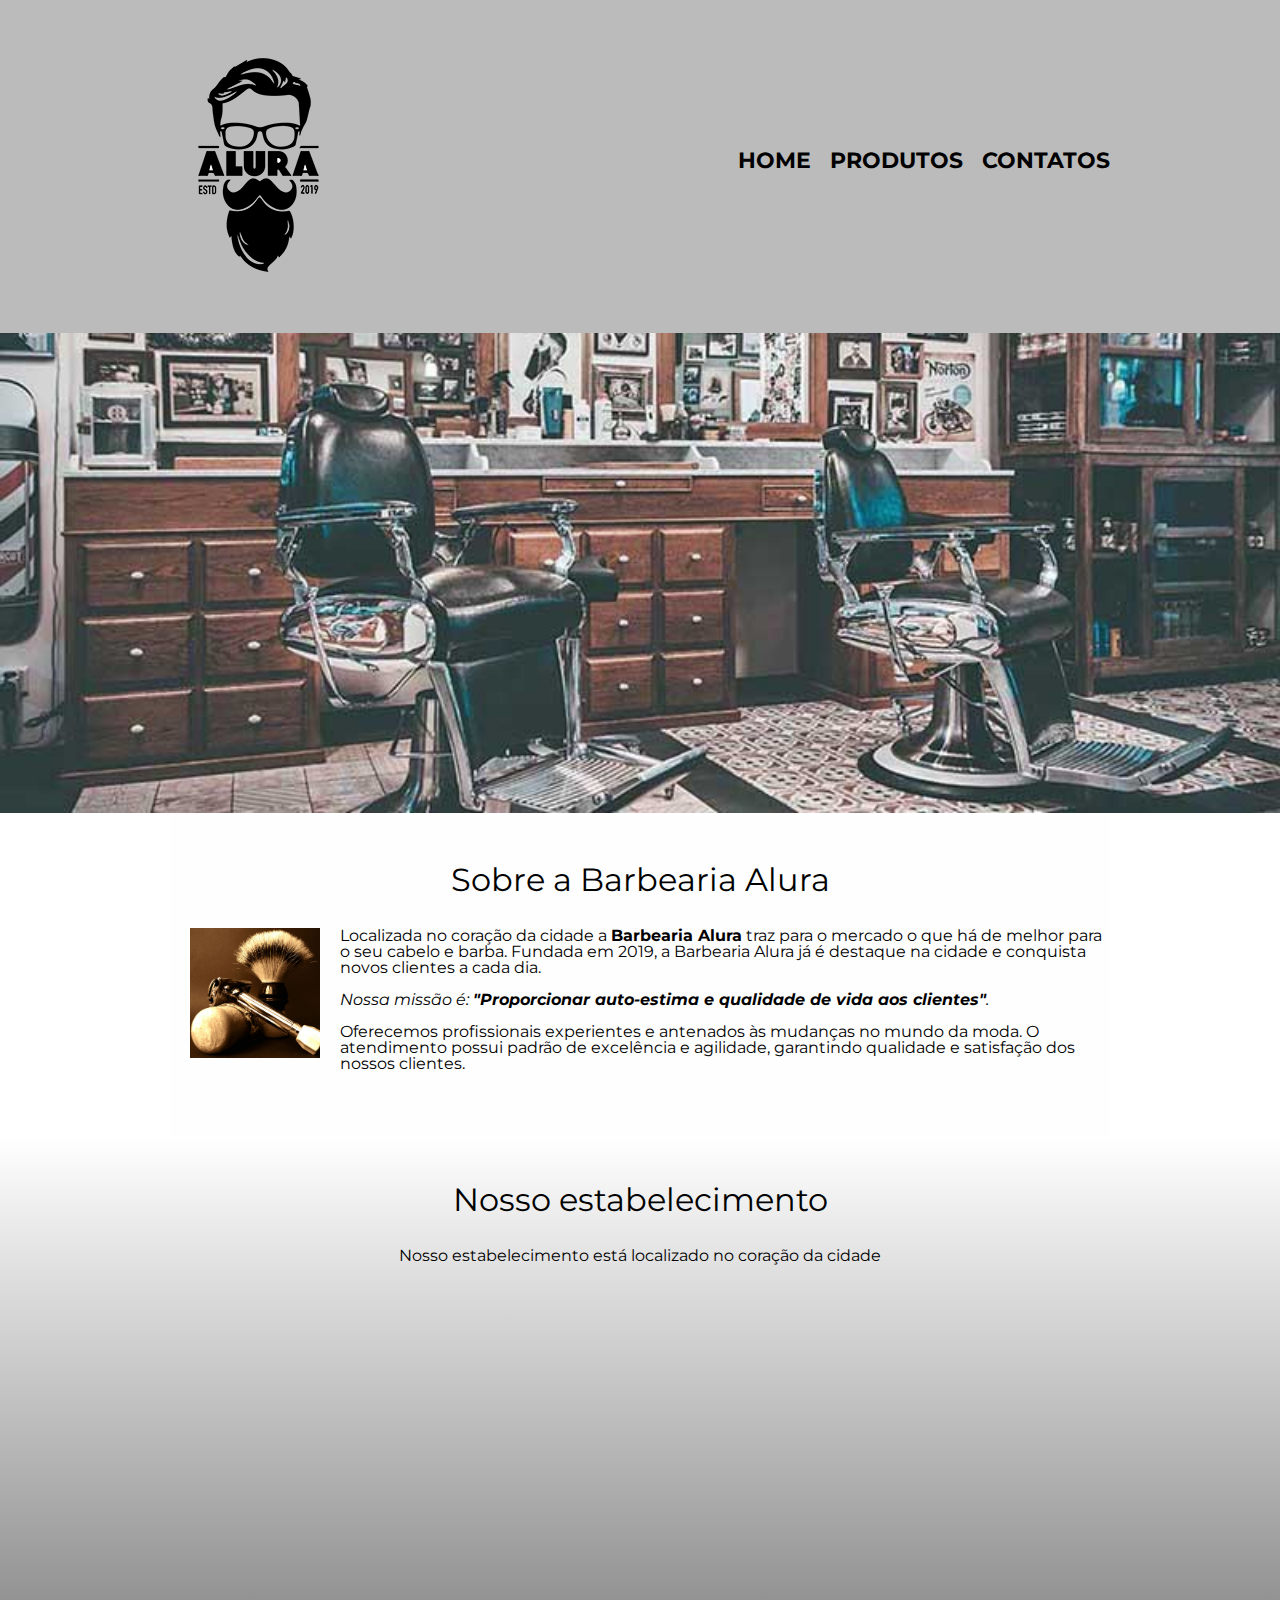
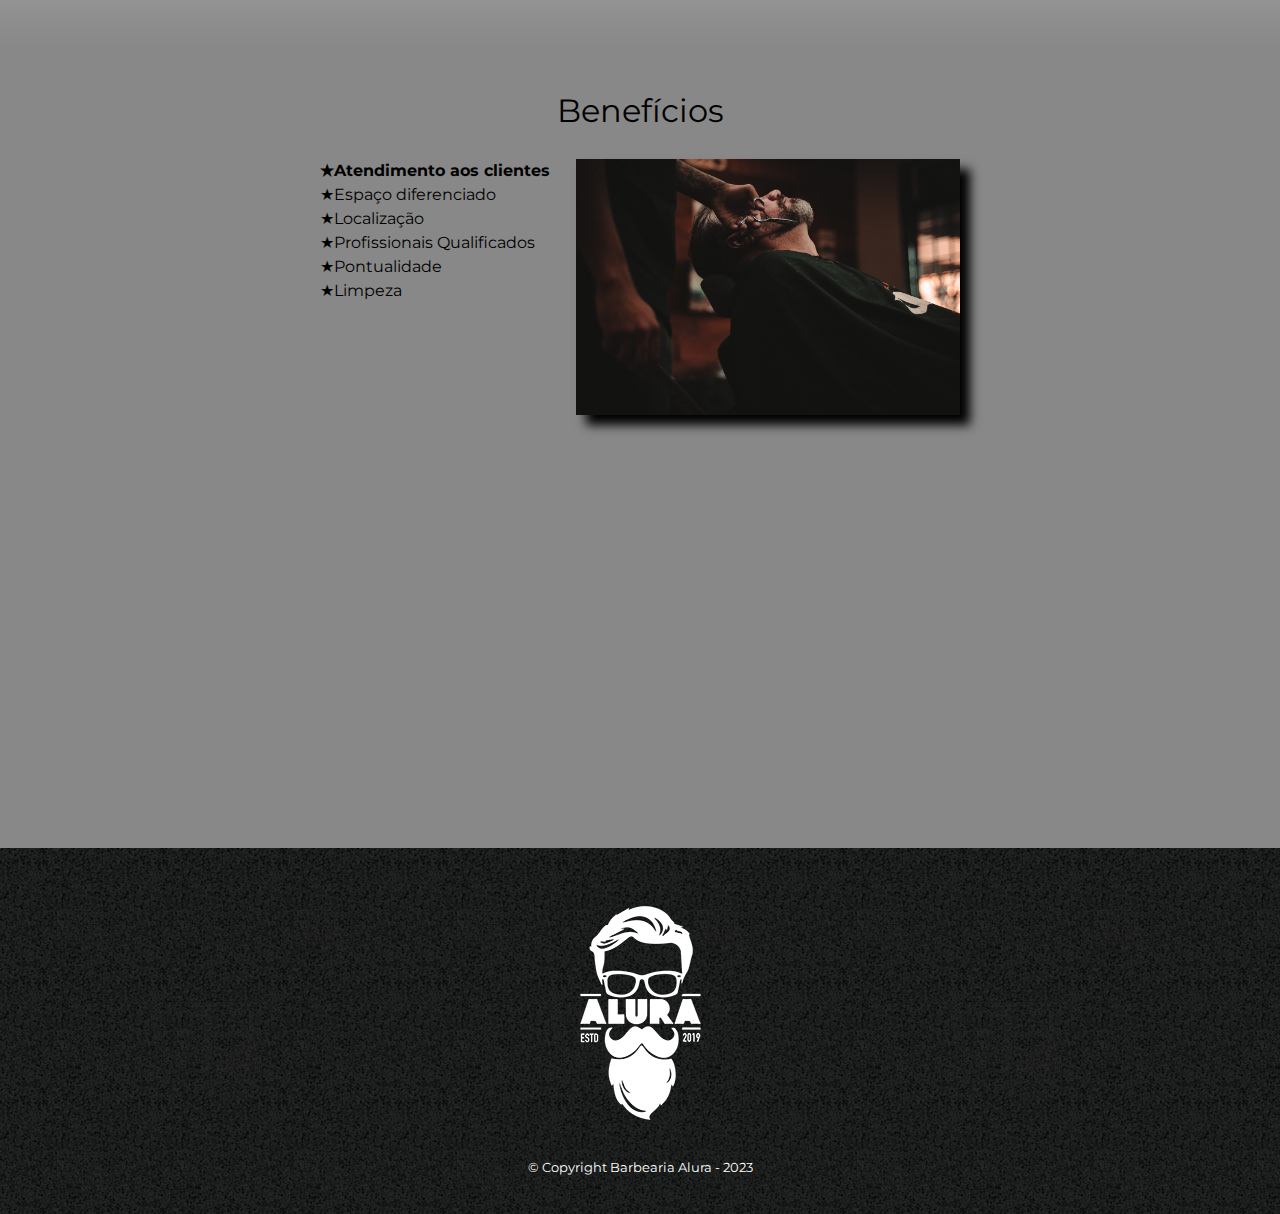
<file: index.html>
<!DOCTYPE html>
<html lang="pt-br">

<head>
	<meta charset="UTF-8">
	<meta name="viewport" content="width=device-width">
	<title>Barbearia Alura</title>
	<meta http-equiv="X-UA-Compatible" content="IE=edge">
	

	<link rel="stylesheet" href="reset.css">
	<link rel="stylesheet" href="style.css">
	<link href="https://fonts.googleapis.com/css2?family=Montserrat&display=swap" rel="stylesheet">
	



</head>

<body>

	<header>
		<header>
			<div class="caixa">
				<h1><img src="logo.png" alt="Logo da Barbearia Alura"></h1>
				<nav>
					<ul>
						<li><a href="index.html">Home</a></li>
						<li><a href="produtos.html">Produtos</a></li>
						<li><a href="contato.html">Contatos</a></li>
					</ul>
				</nav>
			</div>
		</header>
	</header>

	<img class="banner" src="banner.jpg">

	<main>
		<section class="principal">
			<h2 class="titulo-principal">Sobre a Barbearia Alura</h2>

			<img class="utensilios" src="utensilios.jpg" alt="Utensilios de um barbeiro">

			<p>Localizada no coração da cidade a <strong>Barbearia Alura</strong> traz para o mercado o que há de melhor
				para o seu cabelo e barba. Fundada em 2019, a Barbearia Alura já é destaque na cidade e conquista novos
				clientes a cada dia.</p>

			<p id="missao"><em>Nossa missão é: <strong>"Proporcionar auto-estima e qualidade de vida aos
						clientes"</strong>.</em>
			</p>

			<p>Oferecemos profissionais experientes e antenados às mudanças no mundo da moda. O atendimento possui
				padrão de
				excelência e agilidade, garantindo qualidade e satisfação dos nossos clientes.</p>
		</section>

		<section class="mapa">
			<h3 class="titulo-principal">Nosso estabelecimento</h3>
			<p>Nosso estabelecimento está localizado no coração da cidade</p>
			<div class="mapa-conteudo">
				<iframe
					src="https://www.google.com/maps/embed?pb=!1m18!1m12!1m3!1d3656.449977466565!2d-46.63452058586709!3d-23.588189868466763!2m3!1f0!2f0!3f0!3m2!1i1024!2i768!4f13.1!3m3!1m2!1s0x94ce5a2b2ed7f3a1%3A0xab35da2f5ca62674!2sAlura%20-%20Escola%20Online%20de%20Tecnologia!5e0!3m2!1spt-BR!2sbr!4v1674242519630!5m2!1spt-BR!2sbr"
					width="100%" height="300" style="border:0;" allowfullscreen="" loading="lazy"
					referrerpolicy="no-referrer-when-downgrade">
				</iframe>
			</div>
		</section>

		<section class="beneficios">
			<h3 class="titulo-principal">Benefícios</h3>
			<div class="conteudo-beneficios">
				<ul class="lista-beneficios">
					<li class="itens">Atendimento aos clientes</li>
					<li class="itens">Espaço diferenciado </li>
					<li class="itens">Localização </li>
					<li class="itens">Profissionais Qualificados </li>
					<li class="itens">Pontualidade </li>
					<li class="itens">Limpeza </li>
				</ul><img class="imagembeneficios" src="beneficios.jpg">
			</div>

			<div class="video">
				<iframe width="100%" height="315" src="https://www.youtube.com/embed/wcVVXUV0YUY" title="YouTube video player"
				frameborder="0"
				allow="accelerometer; autoplay; clipboard-write; encrypted-media; gyroscope; picture-in-picture; web-share"
				allowfullscreen></iframe>
			</div>
		</section>
	</main>

			<footer>
				<img src="logo-branco.png" alt="Logo da Barbearia Alura">
				<p class="copyright">&copy; Copyright Barbearia Alura - 2023</p>
			</footer>

</body>


</html>
</file>
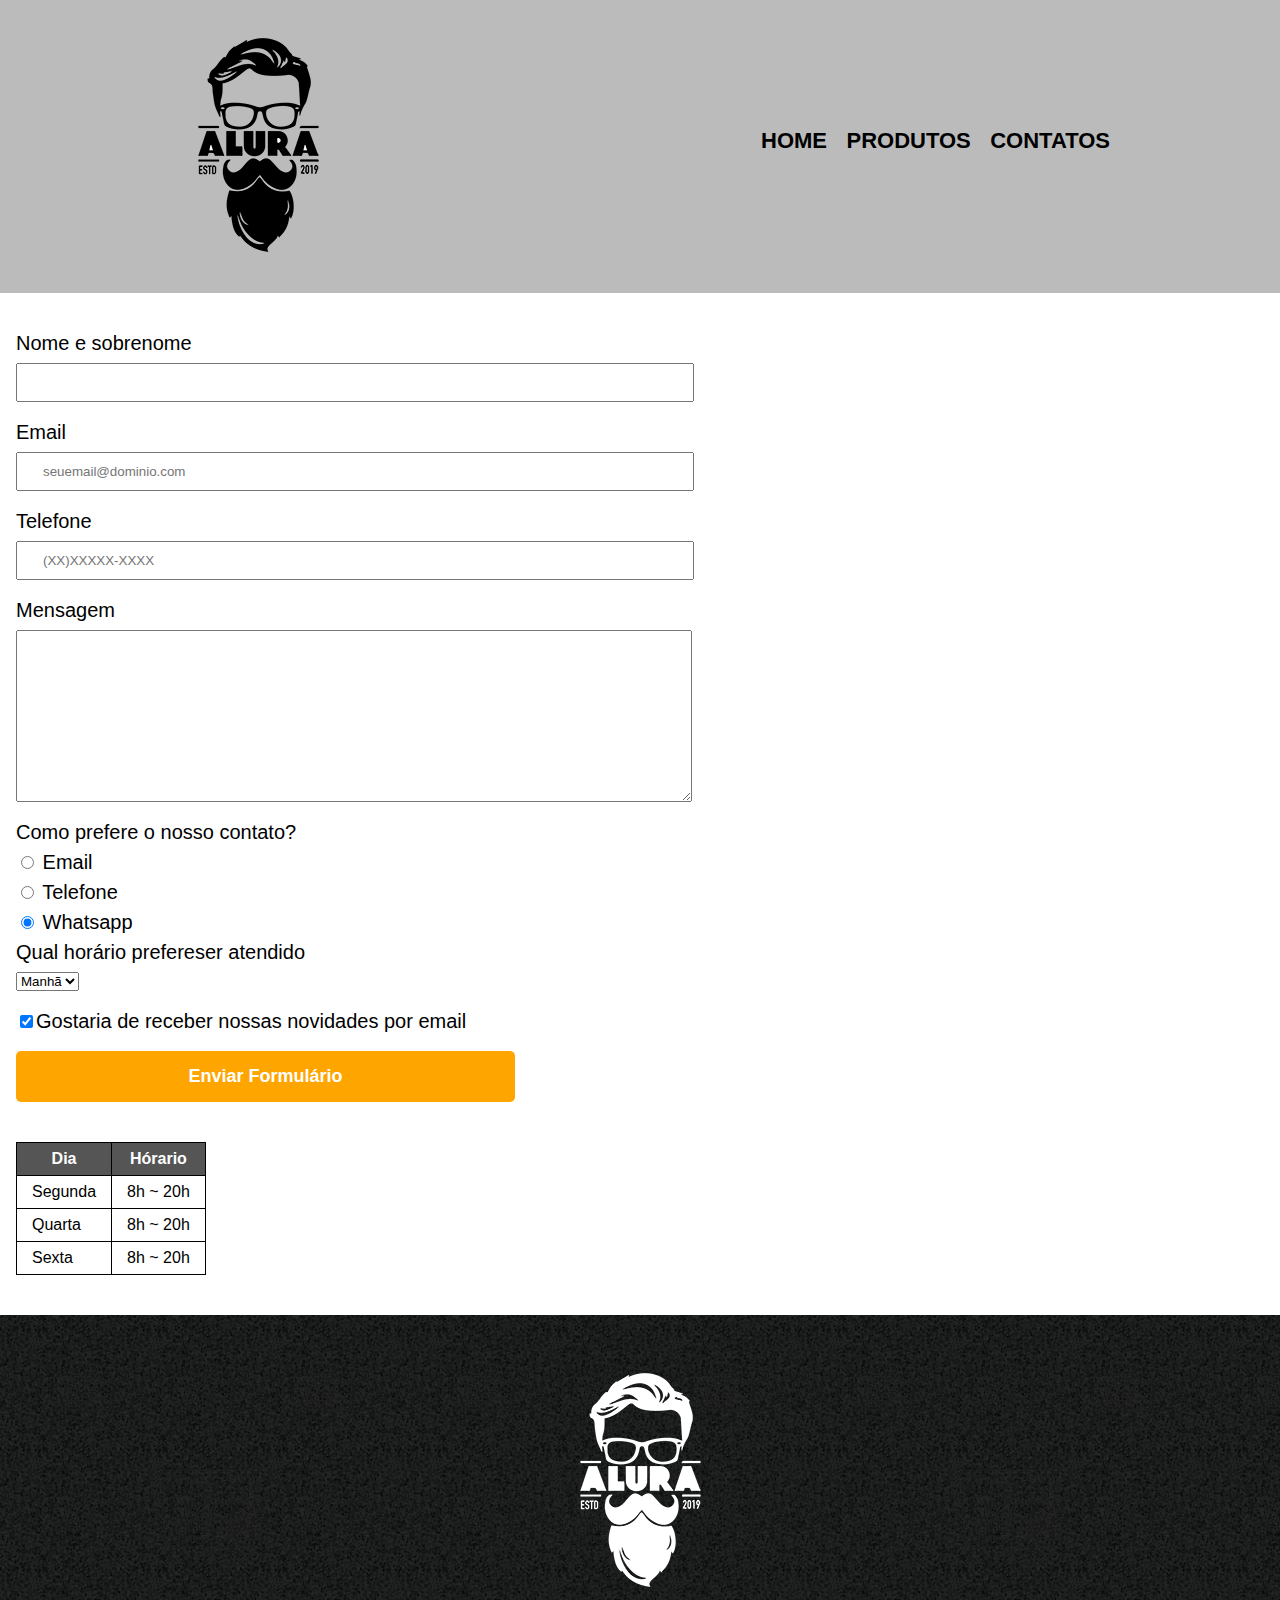
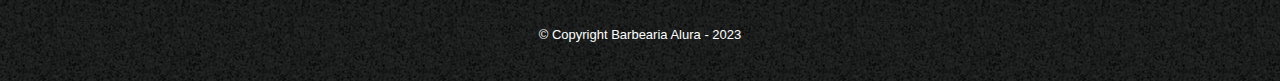
<file: contato.html>
<!DOCTYPE html>

<html lang="pt-br">
    <head>
        <meta charset ="UTF-8">
        <title>Contato - Barbearia Alura</title>
        <meta http-equiv="X-UA-Compatible" content="IE=edge">
        <meta name="viewport" content="width=device-width, initial-scale=1.0">
        <link rel="stylesheet" href="reset.css">
        <link rel="stylesheet" href="style.css">
        


    </head>

    

    <body>
        <header>
            <div class="caixa">
                <h1><img src="logo.png" alt="Logo da Barbearia Alura"></h1>
                <nav>
                    <ul >
                        <li><a href="index.html">Home</a></li>
                        <li><a href="produtos.html">Produtos</a></li>
                        <li><a href="contato.html">Contatos</a></li>
                    </ul>
                </nav>    
            </div>    
        </header>

        <main>
            <section class="formulario">
                <form>
                    <label for="nomesobrenome">Nome e sobrenome</label>
                    <input type="text" id="nomesobrenome" class="input-padrao">

                    <label for="email">Email</label>
                    <input type="email" id="email" class="input-padrao" required  placeholder="seuemail@dominio.com">

                    <label for="telefone">Telefone</label>
                    <input type="tel" id="telefone" class="input-padrao" required  placeholder="(XX)XXXXX-XXXX">

                    <label for="mensagem">Mensagem</label>
                    <textarea cols="60" rows="10" id="mensagem" class="input-padrao"></textarea required>
                    
                    <fieldset>
                        <legend>Como prefere o nosso contato?</legend>
                        <label for="radio-email"><input type="radio" name="contato" value="email" id="radio-email"> Email</label>

                        <label for="radio-telefone"><input type="radio" name="contato" value="telefone" id="radio-telefone"> Telefone</label>

                        <label for="radio-whatsapp"><input type="radio" name="contato" value="whatsapp" id="radio-whatsapp" checked> Whatsapp</label>
                        
                    </fieldset>    
                    
                    <fieldset>
                        <legend>Qual horário prefereser atendido</legend>
                        <select>
                            <option>Manhã</option>
                            <option>Tarde</option>
                            <option>Noite</option>
                        </select>
                    </fieldset>
                    <label class="checkbox"><input type="checkbox" checked>Gostaria de receber nossas novidades por email</label>


                    <input type="submit" value="Enviar Formulário" class="enviar">
                </form>
            </section>
            
            <section class="horario-funcionamento">
                <table>
                    <thead>
                        <tr>
                            <th>Dia</th> 
                            <th>Hórario</th>
                        </tr>
                    <thead>
                        
                    <tbody>     
                            <tr>
                                <td>Segunda</td>
                                <td>8h ~ 20h</td>
                            </tr>

                            <tr>
                                <td>Quarta</td>
                                <td>8h ~ 20h</td>
                            </tr>

                            <tr>
                                <td>Sexta</td>
                                <td>8h ~ 20h</td>
                            </tr>

                            
                    </tbody>
                </table>
            </section>
        </main>

        <footer>
            <img src="logo-branco.png" alt="Logo da Barbearia Alura">
            <p class="copyright">&copy; Copyright Barbearia Alura - 2023</p>
        </footer>
        
    </body>

    
</html>
</file>
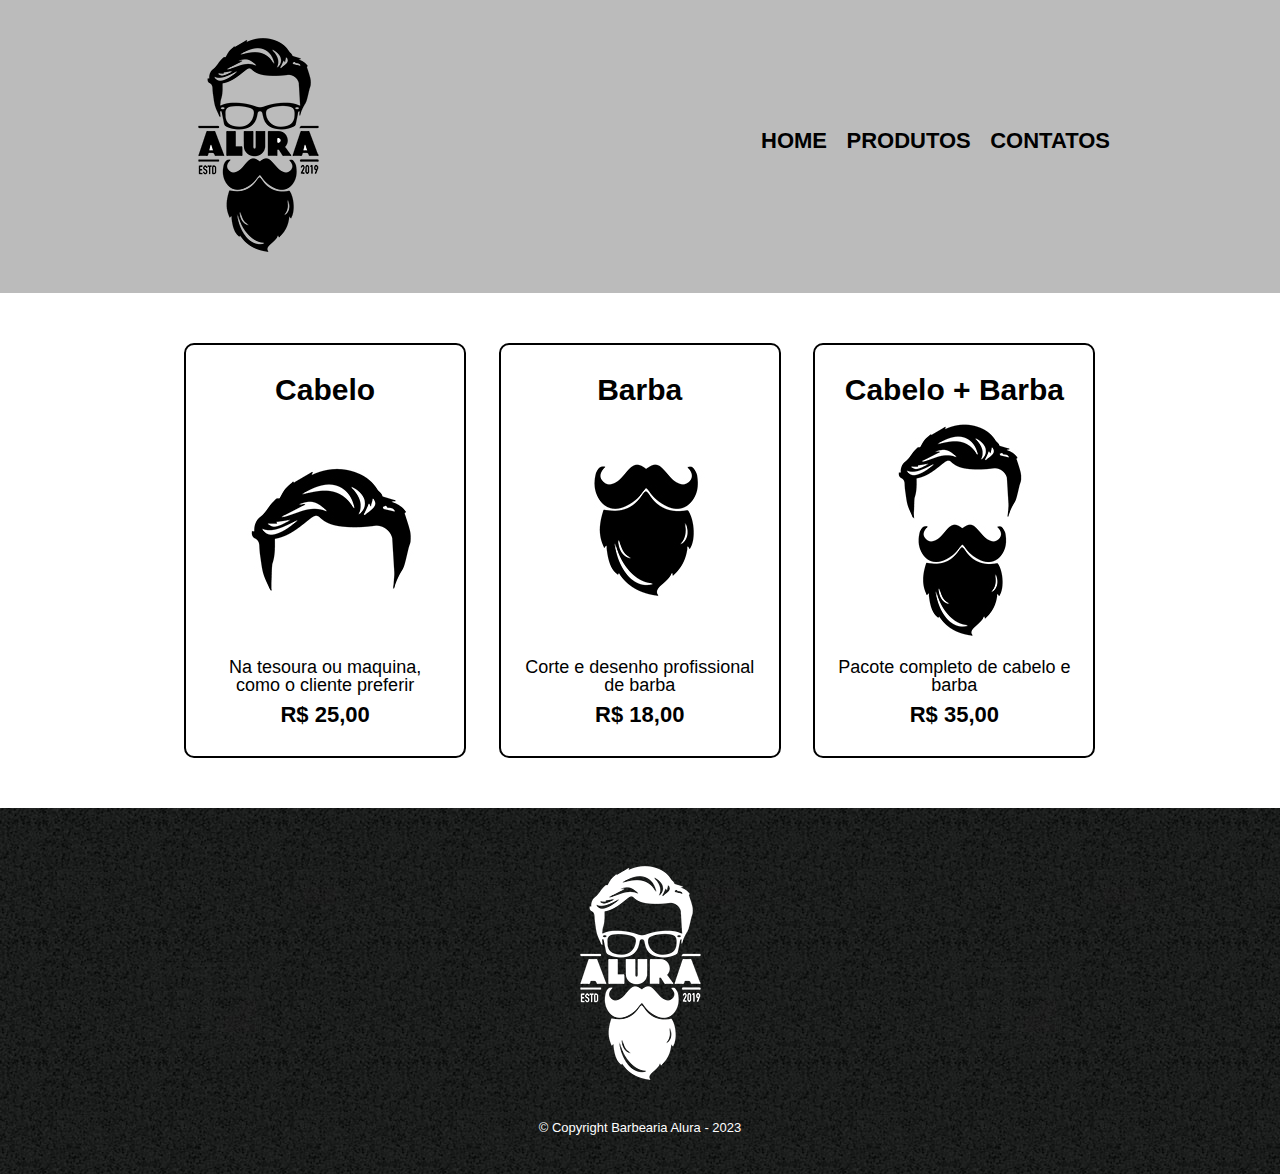
<file: produtos.html>
<!DOCTYPE html>

<html lang="pt-br">
    <head>
        <meta charset ="UTF-8">
        <title>Produtos - Barbearia Alura</title>
        <meta http-equiv="X-UA-Compatible" content="IE=edge">
        <meta name="viewport" content="width=device-width, initial-scale=1.0">
        <link rel="stylesheet" href="reset.css">
        <link rel="stylesheet" href="style.css">
        


    </head>

    

    <body>
        <header>
            <div class="caixa">
                <h1><img src="logo.png " alt="Logo da Barbearia Alura"></h1>
                <nav>
                    <ul >
                        <li><a href="index.html">Home</a></li>
                        <li><a href="produtos.html">Produtos</a></li>
                        <li><a href="contato.html">Contatos</a></li>
                    </ul>
                </nav>    
            </div>    
        </header>

        <main>

            <section class="produtos-section">
                <ul class="produtos">
                    <li>
                        <h2>Cabelo</h2>
                        <img src="cabelo.jpg">
                        <p class="produto-descricao">Na tesoura ou maquina, como o cliente preferir </p>
                        <p class="produto-preco">R$ 25,00</p>
                    </li>
                    <li>
                        <h2>Barba</h2>
                        <img src="barba.jpg">
                        <p class="produto-descricao">Corte e desenho profissional de barba</p>
                        <p class="produto-preco">R$ 18,00</p>
                    </li>
                    <li>
                        <h2>Cabelo + Barba</h2>
                        <img src="cabelo+barba.jpg">
                        <p class="produto-descricao">Pacote completo de cabelo e barba</p>
                        <p class="produto-preco">R$ 35,00</p>
                    </li>
                </ul>
            </section>
        </main>

        <footer>
            <img src="logo-branco.png" alt="Logo da Barbearia Alura">
            <p class="copyright">&copy; Copyright Barbearia Alura - 2023</p>
        </footer>

    </body>
</html>
</file>
<file: style.css>
body{
    font-family: 'Montserrat', sans-serif;
}

header {
    background-color: #bbbbbb;
    padding: 20px 0;
}

.caixa {
    position: relative;
    width: 940px;
    margin: 0 auto;
}

nav {
    position: absolute;
    right: 0;
    top: 110px;
}

nav li {
    display: inline;
    margin: 0 0 0 15px;
}

nav a {
    text-transform: uppercase;
    color: #000000;
    font-weight: bold;
    font-size: 22px;
    text-decoration: none;
    
}

nav a:hover {
    color: #c78c19;
    text-decoration: underline;
}

.produtos {
    width: 940px;
    margin: 0 auto;
    padding: 50px 0;

}
.produtos li {
    display: inline-block;
    text-align: center;
    width: 30%;
    vertical-align: top;
    margin: 0 1.5% ;
    padding: 30px 20px;
    box-sizing: border-box;
    border: 2px solid #000000;
    border-radius: 10px;
}

.produtos li:hover {
    border-color: #c78c19;
}

.produtos li:hover h2{
    font-size: 34px;
}

.produtos li:active{
    border-color: #088c19;
}

.produtos h2{
    font-size: 30px;
    font-weight: bold;
}

.produto-descricao {
    font-size:18px;
}

.produto-preco {
    font-size: 22px;
    font-weight: bold;
    margin-top: 10px ;
}

footer {
    text-align: center;
    background: url("bg.jpg");
    padding: 40px 0;
}

.copyright {
    color: #ffffff;
    font-size: 13px;
    margin-top: 20px;
}

form {
    margin: 40px 1em;
    
}

form label, form legend {
    display: block;
    font-size: 20px;
    margin: 0 0 10px;
}

.input-padrao{
    display: block;
    margin:0 0 20px;
    padding: 10px 25px;
    width: 50%;
}

.checkbox {
    margin: 20px 0;
}

.enviar {
    width: 40%;
    padding: 15px 0;
    background-color: orange;
    color: white;
    font-weight: bold;
    font-size: 18px;
    border: none;
    border-radius: 5px;
    transition: 1s all ;
    cursor: pointer;
}

.enviar:hover{
    background-color: darkorange;
    transform:  scale(1.2);
    
}

table {
    margin: 20px 1em 40px;
}

thead{
    background:  #555555;
    color: white;
    font-weight: bold;
}

td, th{
    border: 1px solid #000000; 
    padding: 8px 15px;
}

/*css da página inicial*/

.banner{
    width:100%
}

.titulo-principal{
    text-align: center;
    font-size: 2em;
    margin: 0 0 1em;
    clear: left;
}

.principal {
    padding: 3em 0;
    background: #fefefe;
    width: 940px;
    margin: 0 auto;
}

.principal p {
    margin: 0 0 1em;
}

.principal strong{
    font-weight: bold;
}

.principal em {
    font-style: italic;
}

.utensilios {
    width: 130px;
    float: left;
    margin: 0 20px 0 20px;
}

.mapa {
    padding: 3em 0;
    background: linear-gradient(#ffffff, #888888);
    
}

.mapa-conteudo {
    width: 940px;
    margin: 0 auto;
}

.mapa p {
    margin: 0 0 2em;
    text-align: center;
}

.beneficios {
    padding: 3em 0;
    background: #888888;
   
}

.conteudo-beneficios {
    width: 640px;
    margin: 0 auto;

}

.lista-beneficios {
    width: 40%;
    display: inline-block;
    vertical-align: top;
}

.itens {
    line-height: 1.5;
}

.itens:first-child {
    font-weight: bold;
}

.imagembeneficios {
    width: 60%;
    opacity: 1;
    transition: 400ms;
    box-shadow: 10px 10px 10px #000000;
               
}

.imagembeneficios:hover{
    opacity: 0.3;
}

.itens:before {
    content:"★";
}

.video {
    width: 560px;
    margin: 2em auto;
}

@media screen and (max-width: 480px){
    .caixa, .principal, .conteudo-beneficios, .mapa-conteudo, .video{
        width: auto;
    } 
    h1{
        text-align: center;
    }

    nav {
        position: static;
    }

    .lista-beneficios, .imagembeneficios {
        width: 100%;

    }

    .produtos {
        display: grid;
        margin: 50px;
        grid-row-gap: 2em;
    }

    .formulario {
        display: grid;
        margin: 1em 1em;
        grid-row-gap: 1em;

    }

    .horario-funcionamento{
        display: grid;
        margin: 1em 1em;
        grid-row-gap: 1em;

    }
}
</file>
